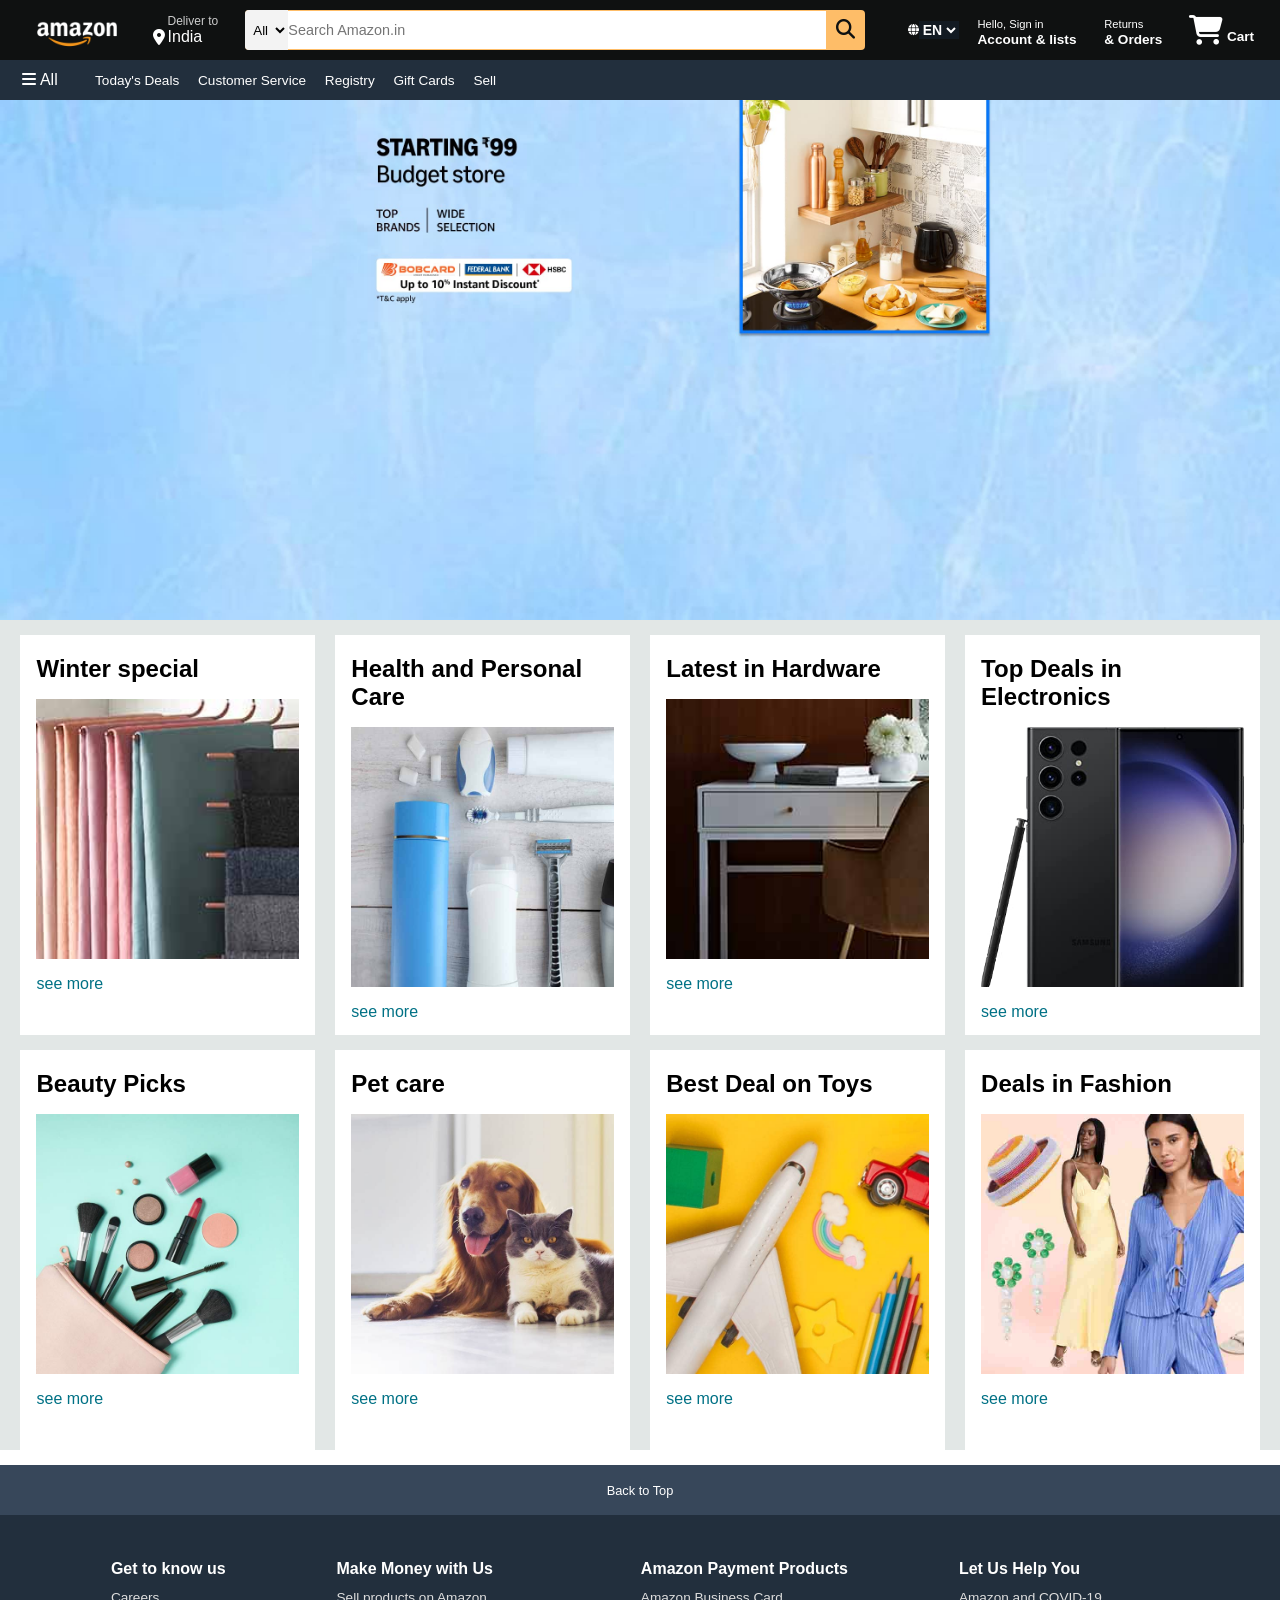
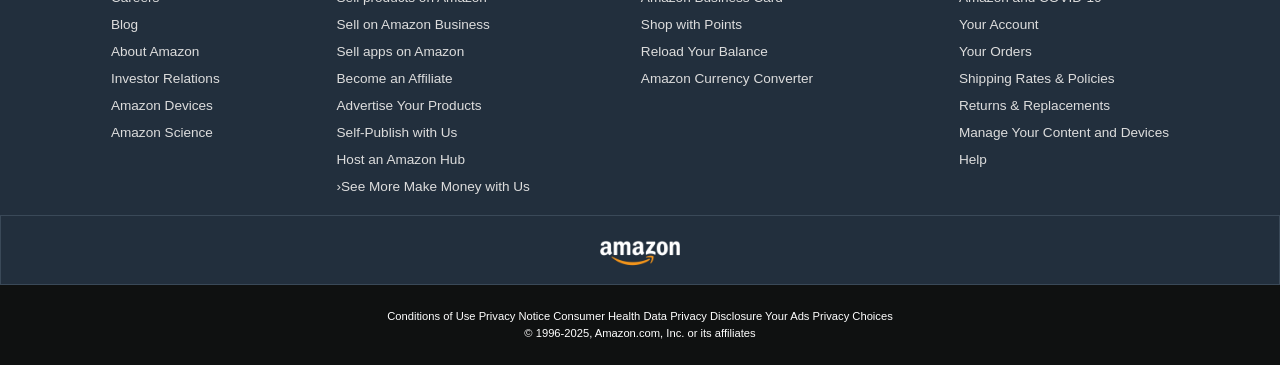
<file: index.html>
<!DOCTYPE html>
<html lang="en">
<head>
    <meta charset="UTF-8">
    <meta name="viewport" content="width=device-width, initial-scale=1.0">
    <title>Amazon.com.Spend less.Smile more</title>
    <link rel="stylesheet" href="https://cdnjs.cloudflare.com/ajax/libs/font-awesome/6.7.2/css/all.min.css">
    <link rel="stylesheet" href="styles.css">
</head>
<body>
    <header>
        <div class="navbar">
            <div class="nav-logo border">
                <div class="logo"></div>                
            </div>
            <div class="nav-address border">
                <p class ="add1">Deliver to</p>
                <div class="nav-icon">
                    <i class="fa-solid fa-location-dot"></i>
                    <p class ="add2">India</p>
                </div>
            </div>
            <div class="nav-search">
                <select class="search-select">
                    <option>All</option>
                </select>
                <input class="search-input" placeholder="Search Amazon.in">
                <div class="search-icon">
                    <i class="fa-solid fa-magnifying-glass"></i>
                </div>
            </div> 
            <div class="Language border">
                <span class="EN-flag">
                    <i class="fa-solid fa-globe"></i>
                </span>
                <select class="Country">
                    <option>EN</option>
                </select>
            </div>
            <div class="nav-signin border">
                <p><span>Hello, Sign in</span></p>
                <p class="nav-second">Account & lists</p>
                <!-- <select>
                    <option></option>
                </select> -->
            </div>
            <div class="nav-return border">
                <p><span>Returns</span></p>
                <p class="nav-second">& Orders</p>
            </div>
            <div class="nav-cart">
                <i class="fa-solid fa-cart-shopping"></i>
                Cart
            </div>
        </div>
        <div class="panel">
            <div class="panel-all">
                <i class="fa-solid fa-bars"></i>
                All
            </div>
            <div class="panel-ops">
                <p><a href="#">Today's Deals</a></p>
                <p><a href="#"> Customer Service</a></p>
                <p><a href="#">Registry</a></p>
                <p><a href="#">Gift Cards</a></p>
                <p><a href="#">Sell</a></p>
            </div>
            
        </div>
    </header>
    <div class="hero-section">
        <div class="hero-msg">

        </div>
    </div>
    <div class="shop-section">
        <div class="box">
           <div class="box-content">
            <h2>Winter special</h2>
            <div class="box-img" style="background-image: url('images/box1_image.jpg');"></div>
            <p><a href="#">see more</a></p>
           </div>
        </div>
        <div class="box">
            <div class="box-content">
                <h2>Health and Personal Care</h2>
                <div class="box-img" style="background-image: url('images/box2_image.jpg');"></div>
                <p><a href="#">see more</a></p>
            </div>
        </div>
        <div class="box">
            <div class="box-content">
                <h2> Latest in Hardware</h2>
                <div class="box-img" style="background-image: url('images/box3_image.jpg');"></div>
                <p><a href="#">see more</a></p>
               </div>
        </div>
        <div class="box">
            <div class="box-content">
                <h2> Top Deals in Electronics</h2>
                <div class="box-img" style="background-image: url('images/box4_image.jpg');"></div>
                <p><a href="#">see more</a></p>
               </div>
        </div>
        <div class="box">
            <div class="box-content">
             <h2>Beauty Picks</h2>
             <div class="box-img" style="background-image: url('images/box5_image.jpg');"></div>
             <p><a href="#">see more</a></p>
            </div>
         </div>
         <div class="box">
             <div class="box-content">
                 <h2>Pet care</h2>
                 <div class="box-img" style="background-image: url('images/box6_image.jpg');"></div>
                 <p><a href="#">see more</a></p>
                </div>
         </div>
         <div class="box">
             <div class="box-content">
                 <h2>Best Deal on Toys </h2>
                 <div class="box-img" style="background-image: url('images/box7_image.jpg');"></div>
                 <p><a href="#">see more</a></p>
                </div>
         </div>
         <div class="box">
             <div class="box-content">
                 <h2>Deals in Fashion</h2>
                 <div class="box-img" style="background-image: url('images/box8_image.jpg');"></div>
                 <p><a href="#">see more</a></p>
                </div>
         </div>
    </div>
    <footer>
        <a href="#" class="foot-panel1">
            Back to Top
        </a>
        <div class="foot-panel2">
            <ul>
                <p>Get to know us</p>
                <a href="#">Careers</a>
                <a href="#">Blog</a>
                <a href="#">About Amazon</a>
                <a href="#">Investor Relations</a>
                <a href="#">Amazon Devices</a>
                <a href="#">Amazon Science</a>
            </ul>
            <ul>
                <p>Make Money with Us</p>
                <a href="#">Sell products on Amazon</a>
                <a href="#">Sell on Amazon Business</a>
                <a href="#">Sell apps on Amazon</a>
                <a href="#">Become an Affiliate</a>
                <a href="#"> Advertise Your Products</a>
                <a href="#">Self-Publish with Us</a>
                <a href="#">Host an Amazon Hub</a>
                <a href="#">›See More Make Money with Us</a>              
            </ul>
            <ul>
                <p>Amazon Payment Products</p>
                <a href="#">Amazon Business Card</a>
                <a href="#">Shop with Points</a>
                <a href="#">Reload Your Balance</a>
                <a href="#">Amazon Currency Converter</a>
            </ul>
            <ul>
                <p>Let Us Help You</p>
                <a href="#">Amazon and COVID-19</a>
                <a href="#">Your Account</a>
                <a href="#">Your Orders</a>
                <a href="#">Shipping Rates & Policies</a>
                <a href="#">Returns & Replacements</a>
                <a href="#">Manage Your Content and Devices</a>
                <a href="#">Help</a>
            </ul>
        </div>
        <div class="foot-panel3">
            <div class="logo"></div>
        </div>
        <div class="foot-panel4">
            <div class="pages">
                <a href="#">Conditions of Use</a>
                <a href="#">Privacy Notice</a>
                <a href="#">Consumer Health Data Privacy Disclosure</a>
                <a href="#">Your Ads Privacy Choices</a>
            </div>
            <div class="copyright">
                © 1996-2025, Amazon.com, Inc. or its affiliates
            </div>
        </div>
    </footer>
</body>
</html>
</file>
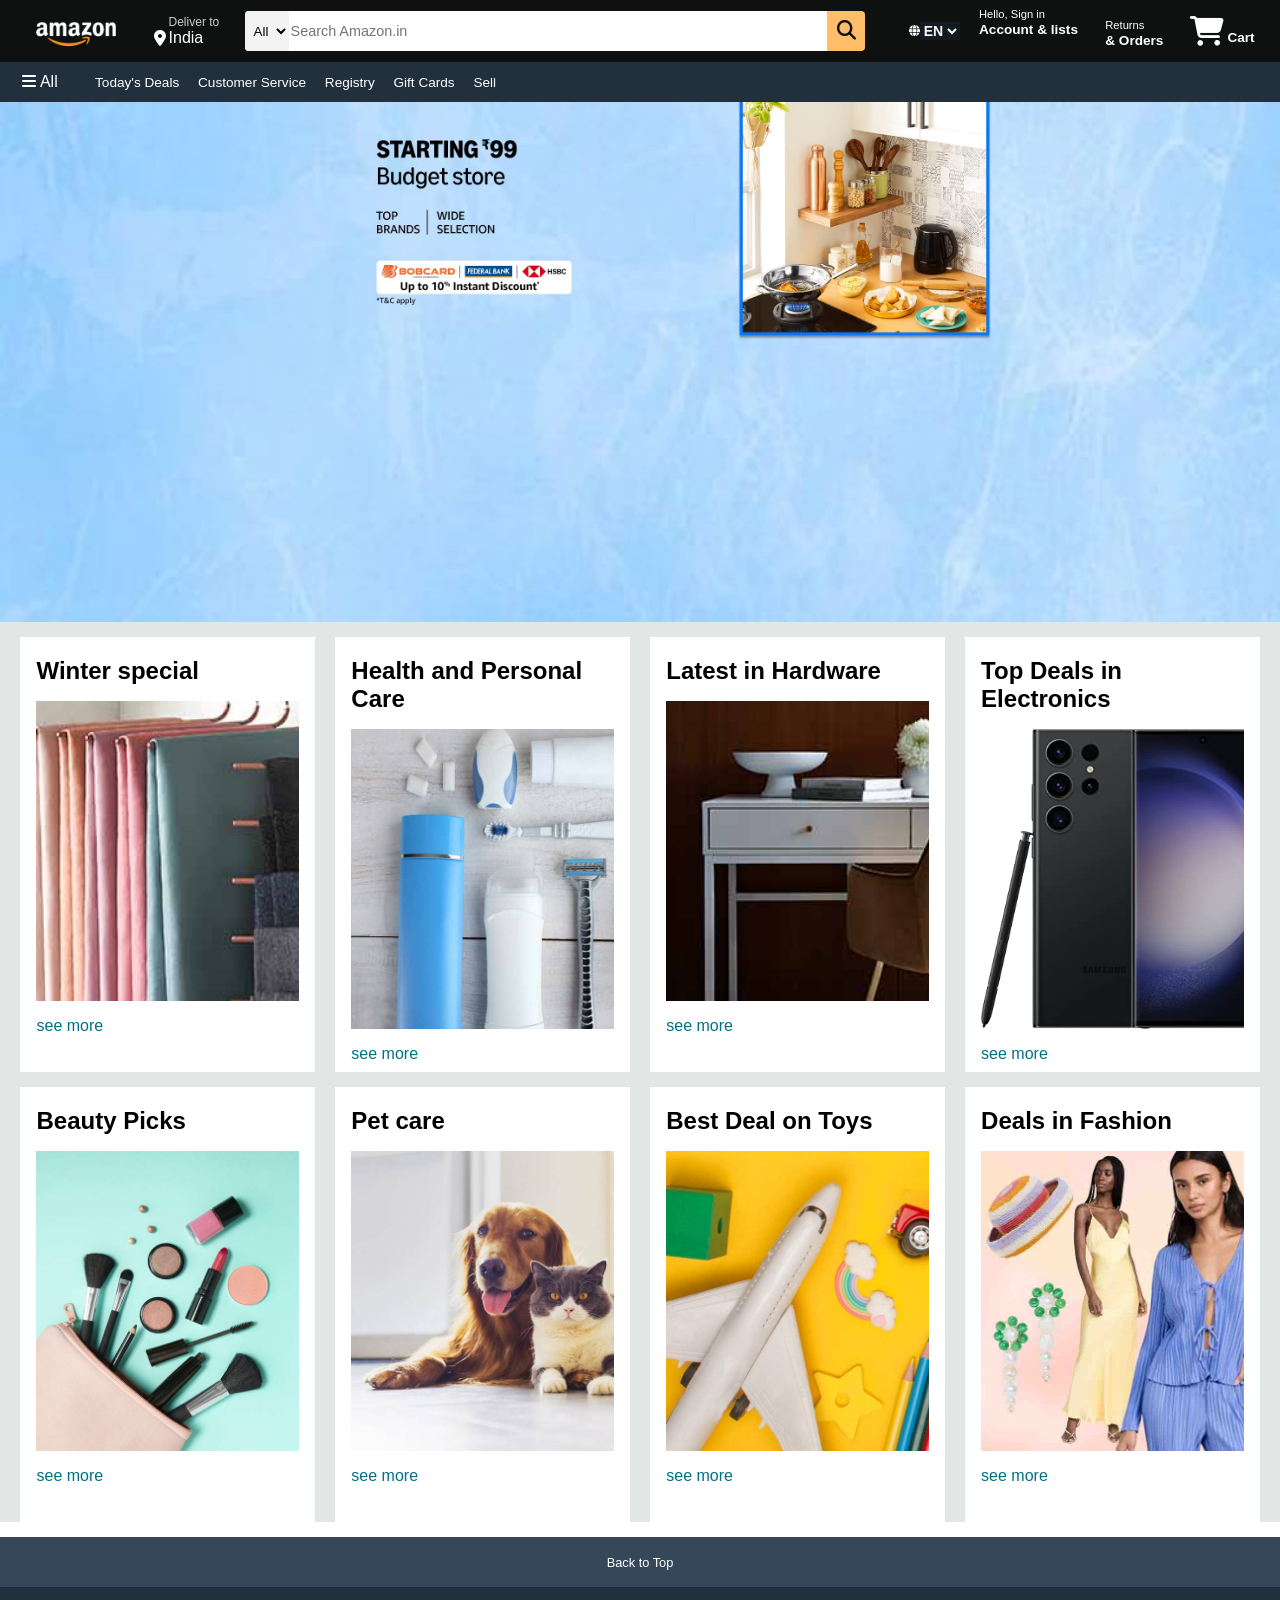
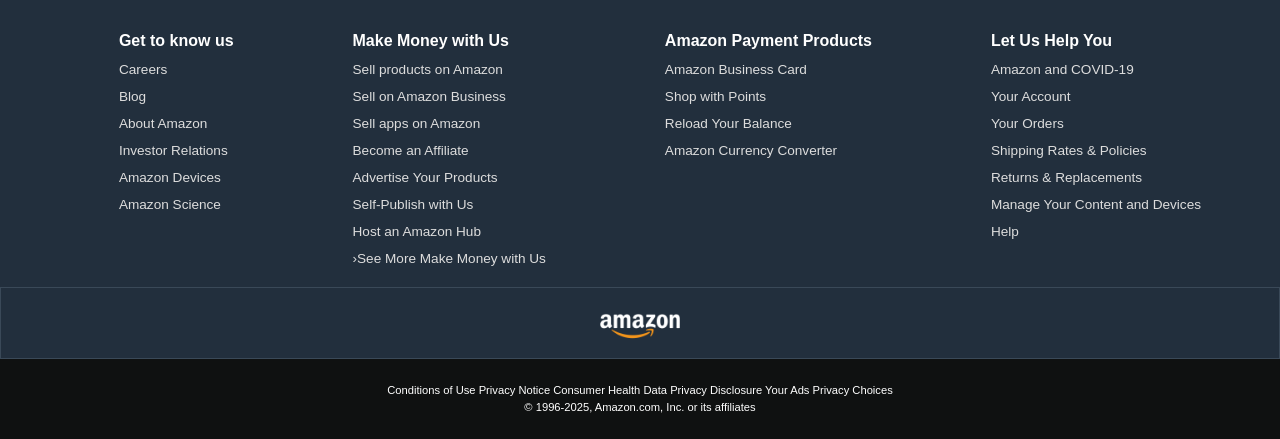
<file: Amazon Clone/index.html>
<!DOCTYPE html>
<html lang="en">
<head>
    <meta charset="UTF-8">
    <meta name="viewport" content="width=device-width, initial-scale=1.0">
    <title>Amazon.com.Spend less.Smile more</title>
    <link rel="stylesheet" href="https://cdnjs.cloudflare.com/ajax/libs/font-awesome/6.7.2/css/all.min.css">
    <link rel="stylesheet" href="styles.css">
</head>
<body>
    <header>
        <div class="navbar">
            <div class="nav-logo border">
                <div class="logo"></div>                
            </div>
            <div class="nav-address border">
                <p class ="add1">Deliver to</p>
                <div class="nav-icon">
                    <i class="fa-solid fa-location-dot"></i>
                    <p class ="add2">India</p>
                </div>
            </div>
            <div class="nav-search">
                <select class="search-select">
                    <option>All</option>
                </select>
                <input class="search-input" placeholder="Search Amazon.in">
                <div class="search-icon">
                    <i class="fa-solid fa-magnifying-glass"></i>
                </div>
            </div> 
            <div class="Language border">
                <span class="EN-flag">
                    <i class="fa-solid fa-globe"></i>
                </span>
                <select class="Country">
                    <option>EN</option>
                </select>
            </div>
            <div class="nav-signin border">
                <p><span>Hello, Sign in</span></p>
                <p class="nav-second">Account & lists</p>
                <option></option>
            </div>
            <div class="nav-return border">
                <p><span>Returns</span></p>
                <p class="nav-second">& Orders</p>
            </div>
            <div class="nav-cart">
                <i class="fa-solid fa-cart-shopping"></i>
                Cart
            </div>
        </div>
        <div class="panel">
            <div class="panel-all">
                <i class="fa-solid fa-bars"></i>
                All
            </div>
            <div class="panel-ops">
                <p>Today's Deals</p>
                <p> Customer Service</p>
                <p>Registry</p>
                <p>Gift Cards</p>
                <p>Sell</p>
            </div>
            
        </div>
    </header>
    <div class="hero-section">
        <div class="hero-msg">

        </div>
    </div>
    <div class="shop-section">
        <div class="box">
           <div class="box-content">
            <h2>Winter special</h2>
            <div class="box-img" style="background-image: url('box1_image.jpg');"></div>
            <p>see more</p>
           </div>
        </div>
        <div class="box">
            <div class="box-content">
                <h2>Health and Personal Care</h2>
                <div class="box-img" style="background-image: url('box2_image.jpg');"></div>
                <p>see more</p>
               </div>
        </div>
        <div class="box">
            <div class="box-content">
                <h2> Latest in Hardware</h2>
                <div class="box-img" style="background-image: url('box3_image.jpg');"></div>
                <p>see more</p>
               </div>
        </div>
        <div class="box">
            <div class="box-content">
                <h2> Top Deals in Electronics</h2>
                <div class="box-img" style="background-image: url('box4_image.jpg');"></div>
                <p>see more</p>
               </div>
        </div>
        <div class="box">
            <div class="box-content">
             <h2>Beauty Picks</h2>
             <div class="box-img" style="background-image: url('box5_image.jpg');"></div>
             <p>see more</p>
            </div>
         </div>
         <div class="box">
             <div class="box-content">
                 <h2>Pet care</h2>
                 <div class="box-img" style="background-image: url('box6_image.jpg');"></div>
                 <p>see more</p>
                </div>
         </div>
         <div class="box">
             <div class="box-content">
                 <h2>Best Deal on Toys </h2>
                 <div class="box-img" style="background-image: url('box7_image.jpg');"></div>
                 <p>see more</p>
                </div>
         </div>
         <div class="box">
             <div class="box-content">
                 <h2>Deals in Fashion</h2>
                 <div class="box-img" style="background-image: url('box8_image.jpg');"></div>
                 <p>see more</p>
                </div>
         </div>
    </div>
    <footer>
        <div class="foot-panel1">
            Back to Top
        </div>
        <div class="foot-panel2">
            <ul>
                <p>Get to know us</p>
                <a>Careers</a>
                <a>Blog</a>
                <a>About Amazon</a>
                <a>Investor Relations</a>
                <a>Amazon Devices</a>
                <a>Amazon Science</a>
            </ul>
            <ul>
                <p>Make Money with Us</p>
                <a>Sell products on Amazon</a>
                <a>Sell on Amazon Business</a>
                <a>Sell apps on Amazon</a>
                <a>Become an Affiliate</a>
                <a> Advertise Your Products</a>
                <a>Self-Publish with Us</a>
                <a>Host an Amazon Hub</a>
                <a>›See More Make Money with Us</a>              
            </ul>
            <ul>
                <p>Amazon Payment Products</p>
                <a>Amazon Business Card</a>
                <a>Shop with Points</a>
                <a>Reload Your Balance</a>
                <a>Amazon Currency Converter</a>
            </ul>
            <ul>
                <p>Let Us Help You</p>
                <a>Amazon and COVID-19</a>
                <a>Your Account</a>
                <a>Your Orders</a>
                <a>Shipping Rates & Policies</a>
                <a>Returns & Replacements</a>
                <a>Manage Your Content and Devices</a>
                <a>Help</a>
            </ul>
        </div>
        <div class="foot-panel3">
            <div class="logo"></div>
        </div>
        <div class="foot-panel4">
            <div class="pages">
                <a>Conditions of Use</a>
                <a>Privacy Notice</a>
                <a>Consumer Health Data Privacy Disclosure</a>
                <a>Your Ads Privacy Choices</a>
            </div>
            <div class="copyright">
                © 1996-2025, Amazon.com, Inc. or its affiliates
            </div>
        </div>
    </footer>
</body>
</html>
</file>
<file: styles.css>
* {
   margin: 0;
   padding: 0;
   box-sizing: border-box;
   font-family: Arial, sans-serif;
}
a {
    text-decoration: none;
    color: inherit;
}
.navbar {
    height: 60px ;
    background-color: #0f1111;
    color: white;
    display: flex;
    align-items: center;
    justify-content: space-evenly;
}
/* Box 1 */
.nav-logo {
    height: 50px;
    width: 100px;
}
.logo {
    background-image: url("images/amazon_logo.png");
    background-size: cover;
    height: 50px;
    width: 100%;
}
.border {
    border: 1.5px solid transparent;
}
.border:hover {
    border: 1.5px solid white;
}
/*BOX 2*/
.add1 {
     color: #cccccc;
     font-size: 0.75rem;
     margin-left: 15px;
}
.add2 {
    font-size: 1rem;
    margin-left: 3px;
}
.nav-icon {
    display: flex;
    align-items: center;
}
/* Box 3 */
.nav-search {
    display: flex;
    justify-content: space-evenly;
    align-items: center;
    background-color: #febd68;
    height: 40px;
    width: 620px;
    border-radius: 4px;
}
.nav-search:hover {
    border: 2px solid orange;
}
.search-select {
    background-color: #f3f3f3;
    width: 50px;
    height: 40px;
    text-align: center;
    border-top-left-radius: 4px;
    border-bottom-left-radius: 4px;
    border: none;
}
.search-input {
    width: 100%;
    height: 38px;
    font-size: 0.90rem;
    border: none;
}
.search-icon {
    color: #0f1111;
    width: 45px;
    display: flex;
    justify-content: center;
    font-size: 1.2rem;
    border-top-right-radius: 4px;
    border-bottom-right-radius: 4px;
}
/* Box 4 */
.Language {
    display: flex;
    justify-content: center;
    align-items: center;
width: 60px;
height: 60px;
color: white;
}
.EN-flag {
    margin-left: 25px;
  /* padding-left: 15px; */
}
.Country {
 font-size: 14px;
 font-weight: 700;
 /* margin-left: 5px; */
 color: #ffffff;
 background-color:#121a22;
 border:none;
}
/* Box 5 */
span {
    font-size: 0.7rem;   
}
.nav-second {
    font-size: 0.85rem;
    font-weight: 700;

}
/* box 6 */
.nav-cart i {
    font-size: 30px;
}
.nav-cart {
    font-size: 0.85rem;
    font-weight: 700;
}
/* panel */
.panel {
    height: 40px;
    background-color: #222f3d;
    color: #ffffff;
    display: flex;
    align-items: center;
    justify-content: space-evenly;
}
.panel-ops p {
    display: inline;
    margin-left: 15px;
}
.panel-ops {
    width: 92%;
    font-size: 0.85rem;
}

/* Hero Section */
.hero-section {
    background-image: url("images/hero1.jpg");
    height: 520px;
    background-size: cover;
}
/* Shop section */
.shop-section {
    display: flex;
    flex-wrap: wrap;
    justify-content: space-evenly;
    background-color: #e2e7e6;
}
.box {
    height: 400px;
    width: 23%;
    background-color: #ffffff;
    padding: 20px 0px 15px;
    margin-top: 15px;
}
.box-img {
    height: 260px;
    background-size: cover;
    margin-top: 1rem;
    margin-bottom: 1rem;
}
.box-content {
    margin-left: 1rem;
    margin-right: 1rem;

}
.box-content p {
    color: #007185;
}
footer {
    margin-top: 15px;
}
.foot-panel1 {
    background-color: #37475a;
    color: white;
    height: 50px;
    display: flex;
    justify-content: center;
    align-items: center;
    font-size: 0.80rem;
}
.foot-panel2 {
    background-color: #222f3d;
    color: white;
    height: 300px;
    display: flex;
    justify-content: space-evenly;
}
ul {
    margin-top: 3.5%;
}
ul p {
    font-weight: 700;
}
ul a {
    display: block;
    font-size: 0.85rem;
    margin-top: 12px ;
    color: #dddddd;
}
.foot-panel3 {
    background-color: #222f3d;
    color: white;
    border: 0.5px solid #3a4958;
    height: 70px;
    display: flex;
    justify-content: center;
    align-items: center;
}
.logo {
    background-image: url("images/amazon_logo.png");
    background-size: cover;
    height: 50px;
    width: 100px;
}
.foot-panel4 {
    background-color: #0f1111;
    color: white;
    height: 80px;
}
.pages {
    font-size: 0.7rem;
    text-align: center;
    padding-top: 25px;
}
.copyright {
    font-size: 0.7rem;
    text-align: center;
    padding-top: 5px;
}
</file>
<file: Amazon Clone/styles.css>
* {
   margin: 0px ;
   font-family: Arial;
   border: border-box;
}
.navbar {
    height: 60 px ;
    background-color: #0f1111;
    color: white;
    display: flex;
    align-items: center;
    justify-content: space-evenly;
}
/* Box 1 */
.nav-logo {
    height: 50px;
    width: 100px;
}
.logo {
    background-image: url("amazon_logo.png");
    background-size: cover;
    height: 50px;
    width: 100%;
}
.border {
    border: 1.5px solid transparent;
}
.border:hover {
    border: 1.5px solid white;
}
/*BOX 2*/
.add1 {
     color: #cccccc;
     font-size: 0.75rem;
     margin-left: 15px;
}
.add2 {
    font-size: 1rem;
    margin-left: 3px;
}
.nav-icon {
    display: flex;
    align-items: center;
}
/* Box 3 */
.nav-search {
    display: flex;
    justify-content: space-evenly;
    align-items: center;
    background-color: #febd68;
    height: 40px;
    width: 620px;
    border-radius: 4px;
}
.nav-search:hover {
    border: 2px solid orange;
}
.search-select {
    background-color: #f3f3f3;
    width: 50px;
    height: 40px;
    text-align: center;
    border-top-left-radius: 4px;
    border-bottom-left-radius: 4px;
    border: none;
}
.search-input {
    width: 100%;
    height: 38px;
    font-size: 0.90rem;
    border: none;
}
.search-icon {
    color: #0f1111;
    width: 45px;
    display: flex;
    justify-content: center;
    font-size: 1.2rem;
    border-top-right-radius: 4px;
    border-bottom-right-radius: 4px;
}
/* Box 4 */
.Language {
    display: flex;
    justify-content: center;
    align-items: center;
width: 60px;
height: 60px;
color: white;
}
.EN-flag {
    margin-left: 25px;
  /* padding-left: 15px; */
}
.Country {
 font-size: 14px;
 font-weight: 700;
 /* margin-left: 5px; */
 color: #ffffff;
 background-color:#121a22;
 border:none;
}
/* Box 5 */
span {
    font-size: 0.7rem;   
}
.nav-second {
    font-size: 0.85rem;
    font-weight: 700;

}
/* box 6 */
.nav-cart i {
    font-size: 30px;
}
.nav-cart {
    font-size: 0.85rem;
    font-weight: 700;
}
/* panel */
.panel {
    height: 40px;
    background-color: #222f3d;
    color: #ffffff;
    display: flex;
    align-items: center;
    justify-content: space-evenly;
}
.panel-ops p {
    display: inline;
    margin-left: 15px;
}
.panel-ops {
    width: 92%;
    font-size: 0.85rem;
}
/* Hero Section */
.hero-section {
    background-image: url("hero1.jpg");
    height: 520px;
    background-size: cover;
}
/* Shop section */
.shop-section {
    display: flex;
    flex-wrap: wrap;
    justify-content: space-evenly;
    background-color: #e2e7e6;
}
.box {
    height: 400px;
    width: 23%;
    background-color: #ffffff;
    padding: 20px 0px 15px;
    margin-top: 15px;
}
.box-img {
    height: 300px;
    background-size: cover;
    margin-top: 1rem;
    margin-bottom: 1rem;
}
.box-content {
    margin-left: 1rem;
    margin-right: 1rem;

}
.box-content p {
    color: #007185;
}
footer {
    margin-top: 15px;
}
.foot-panel1 {
    background-color: #37475a;
    color: white;
    height: 50px;
    display: flex;
    justify-content: center;
    align-items: center;
    font-size: 0.80rem;
}
.foot-panel2 {
    background-color: #222f3d;
    color: white;
    height: 300px;
    display: flex;
    justify-content: space-evenly;
}
ul {
    margin-top: 3.5%;
}
ul p {
    font-weight: 700;
}
ul a {
    display: block;
    font-size: 0.85rem;
    margin-top: 12px ;
    color: #dddddd;
}
.foot-panel3 {
    background-color: #222f3d;
    color: white;
    border: 0.5px solid #3a4958;
    height: 70px;
    display: flex;
    justify-content: center;
    align-items: center;
}
.logo {
    background-image: url("amazon_logo.png");
    background-size: cover;
    height: 50px;
    width: 100px;
}
.foot-panel4 {
    background-color: #0f1111;
    color: white;
    height: 80px;
}
.pages {
    font-size: 0.7rem;
    text-align: center;
    padding-top: 25px;
}
.copyright {
    font-size: 0.7rem;
    text-align: center;
    padding-top: 5px;
}
</file>
